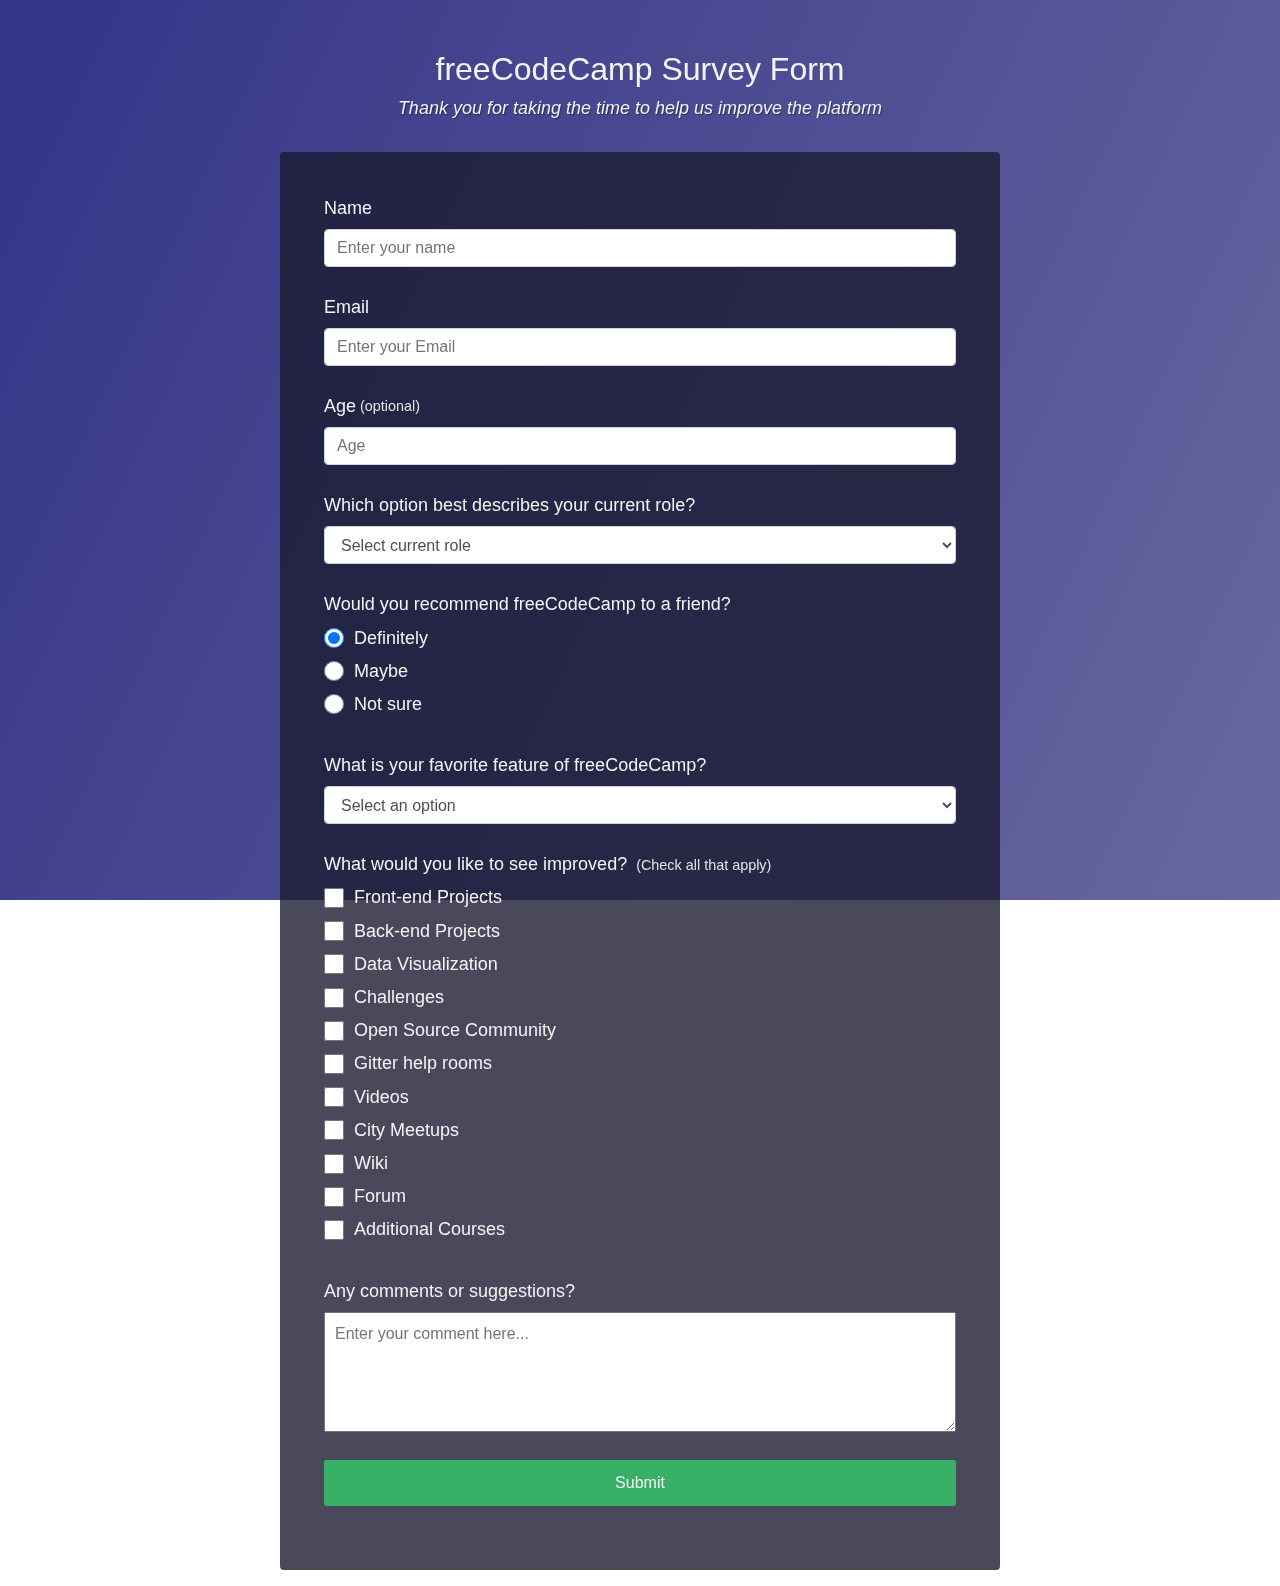
<file: SurveyForm.html>
<html>
  <head>
    <!-- <link rel="stylesheet" href="styles.css"> -->
  </head>
  <body>
   <div class="container">
      <header class="header">
        <h1 id="title" class="text-center">freeCodeCamp Survey Form</h1>
        <p id="description" class="description text-center">
          Thank you for taking the time to help us improve the platform
        </p>
      </header>
      <form id="survey-form">
        <div class="form-group">
          <label id="name-label" for="name">Name</label>
          <input type="text" name="name" id="name" class="form-control" placeholder="Enter your name" required="">
        </div>
        <div class="form-group">
          <label id="email-label" for="email">Email</label>
          <input type="email" name="email" id="email" class="form-control" placeholder="Enter your Email" required="">
        </div>
        <div class="form-group">
          <label id="number-label" for="number">Age<span class="clue">(optional)</span></label>
          <input type="number" name="age" id="number" min="10" max="99" class="form-control" placeholder="Age">
        </div>
        <div class="form-group">
          <p>Which option best describes your current role?</p>
          <select id="dropdown" name="role" class="form-control" required="">
            <option disabled="" selected="" value="">Select current role</option>
            <option value="student">Student</option>
            <option value="job">Full Time Job</option>
            <option value="learner">Full Time Learner</option>
            <option value="preferNo">Prefer not to say</option>
            <option value="other">Other</option>
          </select>
        </div>

        <div class="form-group">
          <p>Would you recommend freeCodeCamp to a friend?</p>
          <label>
            <input name="user-recommend" value="definitely" type="radio" class="input-radio" checked="">Definitely</label>
          <label>
            <input name="user-recommend" value="maybe" type="radio" class="input-radio">Maybe</label>

          <label><input name="user-recommend" value="not-sure" type="radio" class="input-radio">Not sure</label>
        </div>

        <div class="form-group">
          <p>What is your favorite feature of freeCodeCamp?</p>
          <select id="most-like" name="mostLike" class="form-control" required="">
            <option disabled="" selected="" value="">Select an option</option>
            <option value="challenges">Challenges</option>
            <option value="projects">Projects</option>
            <option value="community">Community</option>
            <option value="openSource">Open Source</option>
          </select>
        </div>

        <div class="form-group">
          <p>
            What would you like to see improved?
            <span class="clue">(Check all that apply)</span>
          </p>

          <label><input name="prefer" value="front-end-projects" type="checkbox" class="input-checkbox">Front-end Projects</label>
          <label>
            <input name="prefer" value="back-end-projects" type="checkbox" class="input-checkbox">Back-end Projects</label>
          <label><input name="prefer" value="data-visualization" type="checkbox" class="input-checkbox">Data Visualization</label>
          <label><input name="prefer" value="challenges" type="checkbox" class="input-checkbox">Challenges</label>
          <label><input name="prefer" value="open-source-community" type="checkbox" class="input-checkbox">Open Source Community</label>
          <label><input name="prefer" value="gitter-help-rooms" type="checkbox" class="input-checkbox">Gitter help rooms</label>
          <label><input name="prefer" value="videos" type="checkbox" class="input-checkbox">Videos</label>
          <label><input name="prefer" value="city-meetups" type="checkbox" class="input-checkbox">City Meetups</label>
          <label><input name="prefer" value="wiki" type="checkbox" class="input-checkbox">Wiki</label>
          <label><input name="prefer" value="forum" type="checkbox" class="input-checkbox">Forum</label>
          <label><input name="prefer" value="additional-courses" type="checkbox" class="input-checkbox">Additional Courses</label>
        </div>

        <div class="form-group">
          <p>Any comments or suggestions?</p>
          <textarea id="comments" class="input-textarea" name="comment" placeholder="Enter your comment here..."></textarea>
        </div>

        <div class="form-group">
          <button type="submit" id="submit" class="submit-button">
            Submit
          </button>
        </div>
      </form>
    </div>
  </body>
</html>
<style>

@import url('https://fonts.googleapis.com/css2?family=Noto+Sans&family=Noto+Sans+Thai&display=swap');

:root {
  --color-white: #f3f3f3;
  --color-darkblue: #1b1b32;
  --color-darkblue-alpha: rgba(27, 27, 50, 0.8);
  --color-green: #37af65;
}

*,
*::before,
*::after {
  box-sizing: border-box;
}

body {
  font-family: 'Notosans', sans-serif;
  font-size: 1rem;
  font-weight: 400;
  line-height: 1.4;
  color: var(--color-white);
  margin: 0;
}

/* mobile friendly alternative to using background-attachment: fixed */
body::before {
  content: '';
  position: fixed;
  top: 0;
  left: 0;
  height: 100%;
  width: 100%;
  z-index: -1;
  background: var(--color-darkblue);
  background-image: linear-gradient(
      115deg,
      rgba(58, 58, 158, 0.8),
      rgba(136, 136, 206, 0.7)
    );
  background-size: cover;
  background-repeat: no-repeat;
  background-position: center;
}

h1 {
  font-weight: 400;
  line-height: 1.2;
}

p {
  font-size: 1.125rem;
}

h1,
p {
  margin-top: 0;
  margin-bottom: 0.5rem;
}

label {
  display: flex;
  align-items: center;
  font-size: 1.125rem;
  margin-bottom: 0.5rem;
}

input,
button,
select,
textarea {
  margin: 0;
  font-family: inherit;
  font-size: inherit;
  line-height: inherit;
}

button {
  border: none;
}

.container {
  width: 100%;
  margin: 3.125rem auto 0 auto;
}

@media (min-width: 576px) {
  .container {
    max-width: 540px;
  }
}

@media (min-width: 768px) {
  .container {
    max-width: 720px;
  }
}

.header {
  padding: 0 0.625rem;
  margin-bottom: 1.875rem;
}

.description {
  font-style: italic;
  font-weight: 200;
  text-shadow: 1px 1px 1px rgba(0, 0, 0, 0.4);
}

.clue {
  margin-left: 0.25rem;
  font-size: 0.9rem;
  color: #e4e4e4;
}

.text-center {
  text-align: center;
}

/* form */

form {
  background: var(--color-darkblue-alpha);
  padding: 2.5rem 0.625rem;
  border-radius: 0.25rem;
}

@media (min-width: 480px) {
  form {
    padding: 2.5rem;
  }
}

.form-group {
  margin: 0 auto 1.25rem auto;
  padding: 0.25rem;
}

.form-control {
  display: block;
  width: 100%;
  height: 2.375rem;
  padding: 0.375rem 0.75rem;
  color: #495057;
  background-color: #fff;
  background-clip: padding-box;
  border: 1px solid #ced4da;
  border-radius: 0.25rem;
  transition: border-color 0.15s ease-in-out, box-shadow 0.15s ease-in-out;
}

.form-control:focus {
  border-color: #80bdff;
  outline: 0;
  box-shadow: 0 0 0 0.2rem rgba(0, 123, 255, 0.25);
}

.input-radio,
.input-checkbox {
  display: inline-block;
  margin-right: 0.625rem;
  min-height: 1.25rem;
  min-width: 1.25rem;
}

.input-textarea {
  min-height: 120px;
  width: 100%;
  padding: 0.625rem;
  resize: vertical;
}

.submit-button {
  display: block;
  width: 100%;
  padding: 0.75rem;
  background: var(--color-green);
  color: inherit;
  border-radius: 2px;
  cursor: pointer;
}

</style>
</file>
